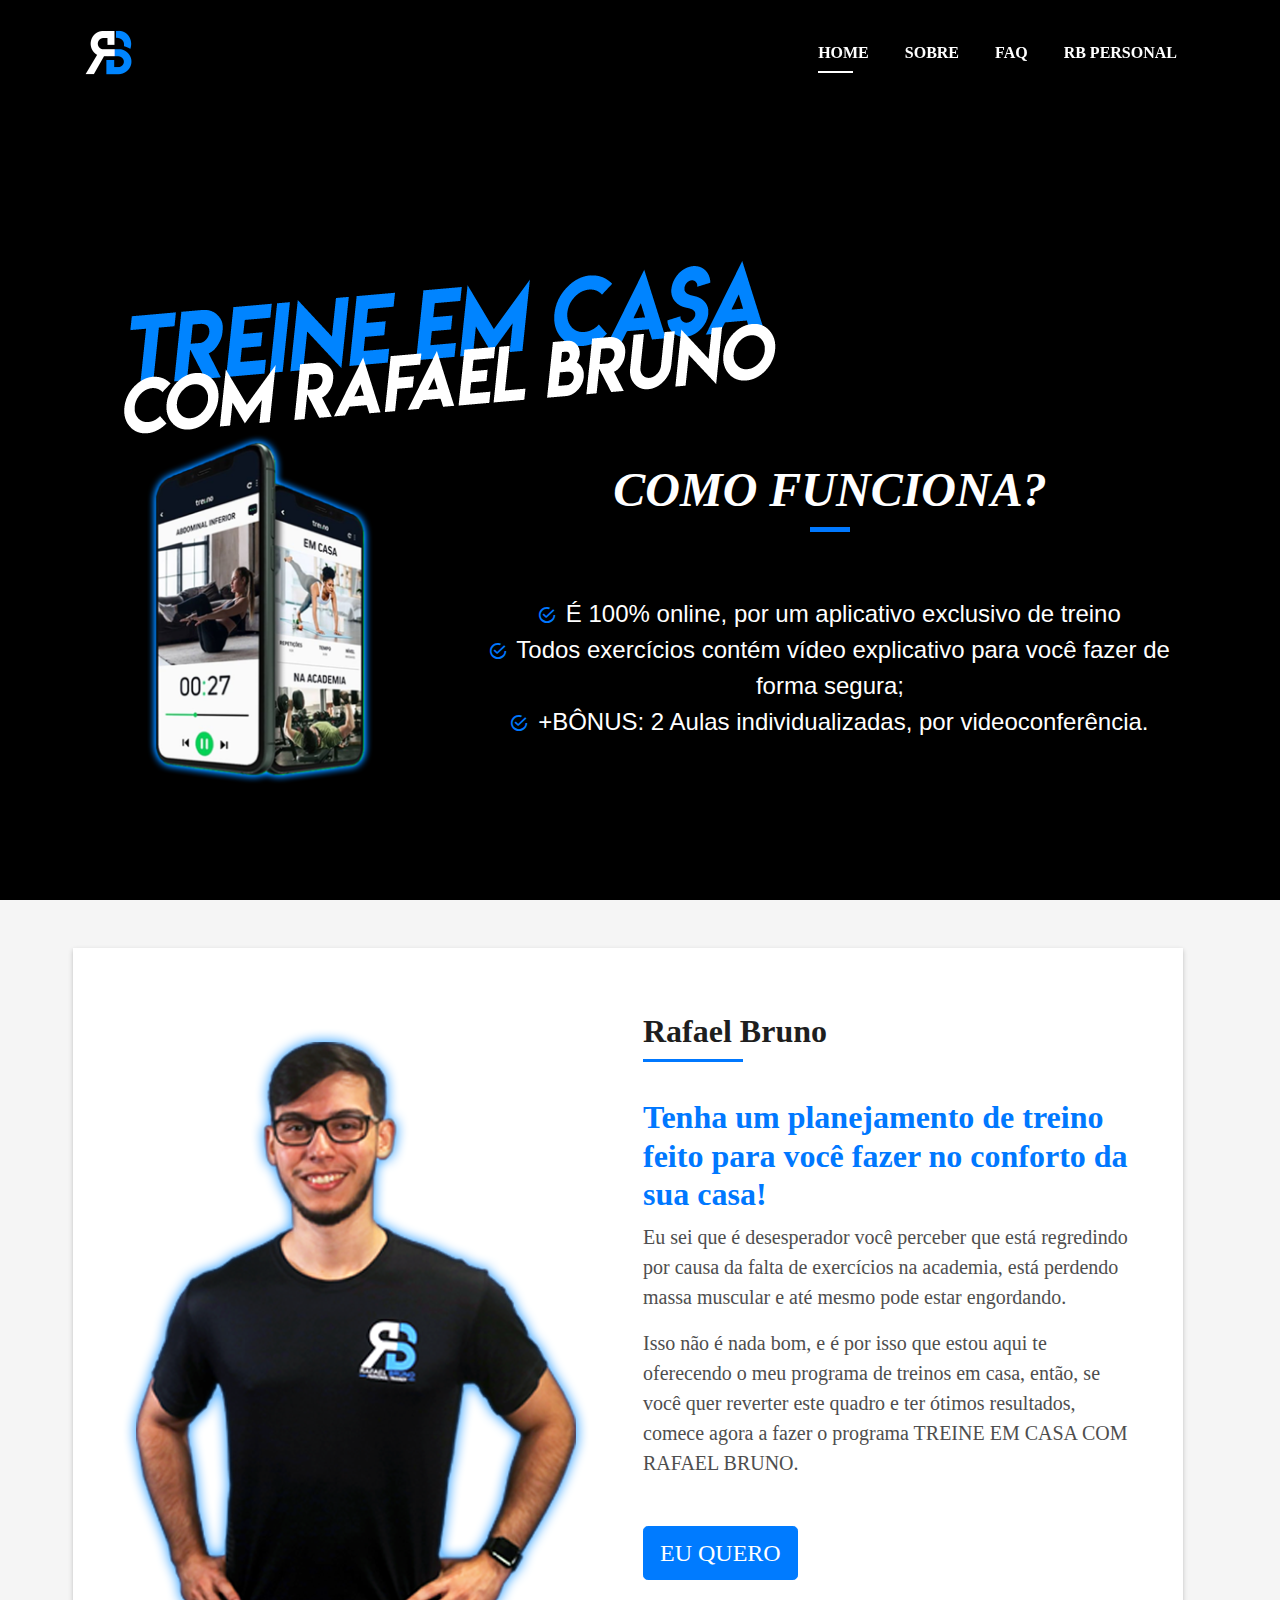
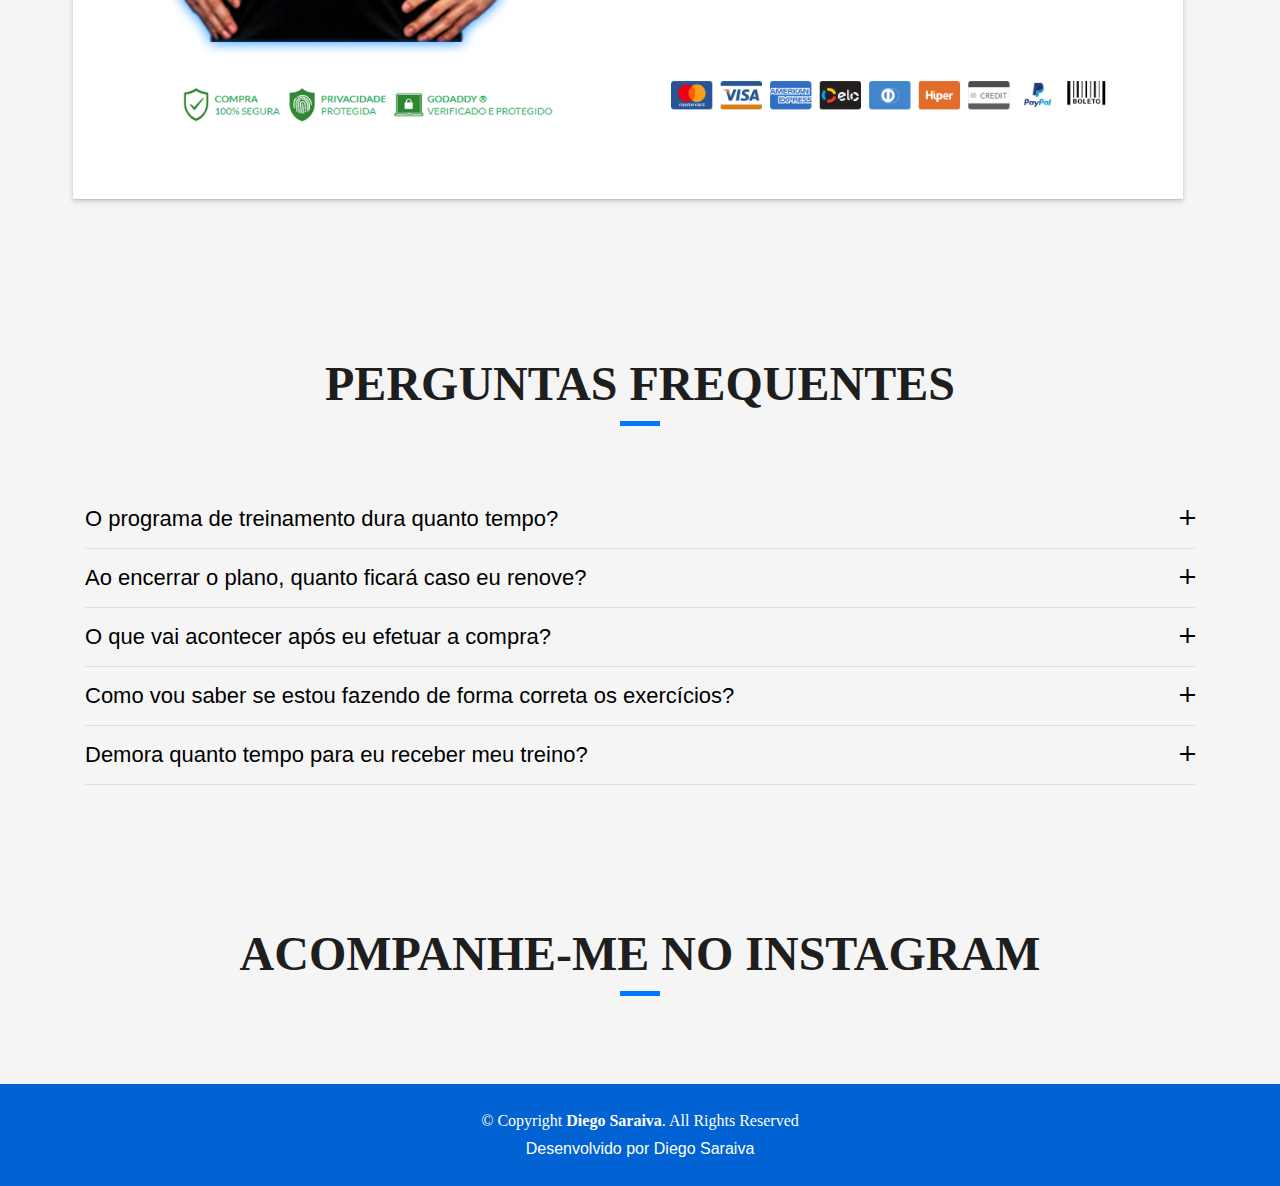
<file: treine_em_casa.html>
<!DOCTYPE html>
<html lang="en">

<head>
    <meta charset="utf-8">
    <meta content="width=device-width, initial-scale=1.0" name="viewport">

    <title>RBTrainer</title>
    <meta content="" name="descriptison">
    <meta content="" name="keywords">

    <!-- Favicons -->
    <link href="assets/img/favicon.png" rel="icon">
    <link href="assets/img/apple-touch-icon.png" rel="apple-touch-icon">

    <!-- Vendor CSS Files -->
    <link href="assets/vendor/bootstrap/css/bootstrap.min.css" rel="stylesheet">
    <link href="assets/vendor/font-awesome/css/all.css" rel="stylesheet">
    <link href="assets/vendor/ionicons/css/ionicons.min.css" rel="stylesheet">
    <link href="assets/vendor/owl.carousel/assets/owl.carousel.min.css" rel="stylesheet">
    <link href="assets/vendor/animate.css/animate.min.css" rel="stylesheet">
    <link href="assets/vendor/venobox/venobox.css" rel="stylesheet">
    <link href="assets/vendor/aos/aos.css" rel="stylesheet">

    <!-- Template Main CSS File -->
    <link href="assets/css/style.css" rel="stylesheet">

</head>

<body id="page-top">
    <nav class="navbar navbar-b navbar-trans navbar-expand-md fixed-top" id="mainNav">
        <div class="container">
            <a class="navbar-brand js-scroll" href="#page-top">
                <img src="assets/img/logo1.png">
            </a>
            <button class="navbar-toggler collapsed" type="button" data-toggle="collapse" data-target="#navbarDefault"
                aria-controls="navbarDefault" aria-expanded="false" aria-label="Toggle navigation">
                <span></span>
                <span></span>
                <span></span>
            </button>
            <div class="navbar-collapse collapse justify-content-end" id="navbarDefault">
                <ul class="navbar-nav">
                    <li class="nav-item">
                        <a class="nav-link js-scroll active" href="#page-top">Home</a>
                    </li>
                    <li class="nav-item">
                        <a class="nav-link js-scroll" href="#about">Sobre</a>
                    </li>
                    <li class="nav-item">
                        <a class="nav-link js-scroll" href="#faq">FAQ</a>
                    </li>
                    <li class="nav-item">
                        <a class="nav-link js-scroll" href="index.html">RB Personal </a>
                    </li>
                </ul>
            </div>
        </div>
    </nav>

    <section id="workout-home" class="intro route bg-image pt-5" style="background-color: black;">
        <div class="overlay-itro"></div>
        <div class="intro-content display-table">
            <div class="table-cell">
                <div class="container">
                    <div class="row">
                        <div class="col-6 col-md-10 col-lg-8 mt-5">
                            <img src="assets/img/treine_em_casa.png" alt="" class="img-fluid">
                        </div>
                    </div>
                    <div class="row align-items-center">
                        <div class="col-12 col-sm-12 col-md-4 col-xs-12 mx-auto content">
                            <picture>
                                <source media="(min-width: 650px)" src="assets/img/celular.png" alt="celuar" style="width:200px;">
                                <source media="(min-width: 465px)" src="assets/img/celular.png" alt="celular" style="height:200px;">
                                <img src="assets/img/celular.png" alt="" class="img-fluid" style="height: 350px;">
                            </picture>
                            
                        </div>
                        <div class="col-12 col-sm-12 col-md-8 col-xs-12 col-12 mx-auto content">
                            <div class="title-box text-center intro-subtitle">
                                <h3 class="title-a text-white">
                                    Como Funciona?
                                </h3>
                                <div class="line-mf"></div>
                            </div>
                            <ul>
                                <li><i class="ion-android-checkmark-circle" style="color:#0078ff;"></i>
                                    É 100% online, por um aplicativo exclusivo de treino
                                </li>
                                <li><i class="ion-android-checkmark-circle"></i>
                                    Todos exercícios contém vídeo explicativo para você fazer de forma segura;
                                </li>
                                <li><i class="ion-android-checkmark-circle"></i>
                                    +BÔNUS: 2 Aulas individualizadas, por videoconferência.
                                </li>
                            </ul>
                        </div>
                    </div>
                </div>
            </div>
        </div>
    </section>
    <!-- Start Main section-->
    <main id="main">
        <section id="about" class="about-mf sect-pt4 route py-5 mr-4">
            <div class="container">
                <div class="row">
                    <div class="col-sm-12">
                        <div class="box-shadow-full">
                            <div class="row">
                                <div class="col-md-6">
                                    <div class="row">
                                        <picture>
                                            <source media="(min-width: 650px)" src="assets/img/treine_em_casa_intro.png" alt="Flowers" style="width:50%;">
                                            <source media="(min-width: 465px)" src="assets/img/treine_em_casa_intro.png" alt="Flowers" style="width:20%;">
                                            <img src="assets/img/treine_em_casa_intro.png" class="img-fluid b-shadow-a p-3" alt="about me">
                                        </picture>
                                        
                                    </div>
                                </div>
                                <div class="col-md-6">
                                    <div class="about-me pt-4 pt-md-0">
                                        <div class="title-box-2">
                                            <h2 class="title-left">
                                                Rafael Bruno
                                            </h2>
                                        </div>
                                        <h2 style="color: #0078ff; font-weight:bold;">
                                            Tenha um planejamento de treino feito para você fazer no conforto da sua
                                            casa!
                                        </h2>
                                        <p class="lead">
                                            Eu sei que é desesperador você perceber que está regredindo por causa da
                                            falta de exercícios na academia,
                                            está perdendo massa muscular e até mesmo pode estar engordando.
                                        </p>
                                        <p class="lead">
                                            Isso não é nada bom, e é por isso que estou aqui te oferecendo o meu
                                            programa de treinos em casa, então,
                                            se você quer reverter este quadro e ter ótimos resultados, comece agora a
                                            fazer o programa TREINE EM CASA COM RAFAEL BRUNO.
                                        </p>
                                        <p class="pt-6 my-5">
                                            <a class="btn btn-lg btn-primary js-scroll px-6 mx-auto" 
                                                href="https://sun.eduzz.com/341525" role="button">
                                                <span style="font-size:larger;">EU QUERO</span>
                                            </a>
                                        </p>
                                    </div>
                                </div>
                            </div>
                            <div class="row">
                                <div class="col-md-6 col-12">
                                    <img src="assets/img/payment/compra segura.png"
                                        class="img-fluid" alt="about me">                                            
                                </div>
                                <div class="col-md-6 col-12">
                                    <img src="assets/img/payment/formas de pagamento.png"
                                        class="img-fluid" alt="about me">
                                </div>
                            </div>
                        </div>
                    </div>
                </div>
            </div>
        </section>
        <section id="faq" class="faq sect-pt4 route" style="visibility: visible; animation-name: fadeInUp;">
            <div class="container">
                <div class="row">
                    <div class="col-sm-12">
                        <div class="title-box text-center">
                            <h3 class="title-a">
                                Perguntas Frequentes
                            </h3>
                            <!-- <p class="subtitle-a">Lorem ipsum, dolor sit amet consectetur adipisicing elit.</p> -->
                            <div class="line-mf"></div>
                        </div>
                    </div>
                </div>
                <div class="row">
                    <div class="col">
                        <ul id="faq-list" class="wow fadeInUp" style="visibility: visible; animation-name: fadeInUp;">
                            <li>
                                <a data-toggle="collapse" class="collapsed" href="#faq1">
                                    O programa de treinamento dura quanto tempo? <i class="ion-android-remove"></i>
                                </a>
                                <div id="faq1" class="collapse" data-parent="#faq-list">
                                    <p>
                                        O plano tem a duração de 1 mês.
                                    </p>
                                </div>
                            </li>
                            <li>
                                <a data-toggle="collapse" href="#faq2" class="collapsed">
                                    Ao encerrar o plano, quanto ficará caso eu renove?<i class="ion-android-remove"></i>
                                </a>
                                <div id="faq2" class="collapse" data-parent="#faq-list">
                                    <p>O mesmo preço, apenas R$ 17,00.</p>
                                </div>
                            </li>
    
                            <li>
                                <a data-toggle="collapse" href="#faq3" class="collapsed">
                                    O que vai acontecer após eu efetuar a compra?<i class="ion-android-remove"></i>
                                </a>
                                <div id="faq3" class="collapse" data-parent="#faq-list">
                                    <p>
                                        Após a confirmação de pagamento, você vai receber um link com um breve questionário 
                                        (anamnese) para ser preenchido, informando suas limitações físicas, disponibilidade 
                                        de tempo, objetivos, e entre outras perguntas. Então, após o envio do questionário, 
                                        o Rafael vai enviar seu treino dentro de 5 dias.
    
                                    </p>
                                </div>
                            </li>
    
                            <li>
                                <a data-toggle="collapse" href="#faq4" class="collapsed">
                                    Como vou saber se estou fazendo de forma correta os exercícios?<i class="ion-android-remove"></i></a>
                                <div id="faq4" class="collapse" data-parent="#faq-list">
                                    <p>
                                        Cada exercício tem um vídeo explicativo, sendo assim, basta você replicar o movimento.
    
                                    </p>
                                </div>
                            </li>
    
                            <li>
                                <a data-toggle="collapse" href="#faq5" class="collapsed">
                                    Demora quanto tempo para eu receber meu treino?<i class="ion-android-remove"></i></a>
                                <div id="faq5" class="collapse" data-parent="#faq-list">
                                    <p>
                                        É preciso de tempo para que o Rafael possa montar seu planejamento de treino, 
                                        então o prazo máximo é de até 5 dias.
                                    </p>
                                </div>
                            </li>
                        </ul>
                    </div>
                </div>
            </div>
        </section>
        <section id="instafeed" class="instagram portfolio-mf sect-pt4 mb-4">
            <div class="container">
              <div class="row">
                <div class="col-sm-12">
                  <div class="title-box text-center">
                    <h3 class="title-a">
                      Acompanhe-me no Instagram
                    </h3>
                    <!-- <p class="subtitle-a">
                      Lorem ipsum, dolor sit amet consectetur adipisicing elit.
                    </p> -->
                    <div class="line-mf"></div>
                  </div>
                </div>
              </div>
              <div class="row d-flex justify-content-center">
                <!-- <div class="col-lg-9 text-center text-lg-left">
                  <h3 class="cta-title">Material explicativo</h3>
                  <p class="cta-text">
                    Duis aute irure dolor in reprehenderit in voluptate velit esse cillum dolore eu fugiat
                    nulla pariatur. Excepteur sint occaecat cupidatat non proident, sunt in culpa qui officia deserunt mollit
                    anim
                    id est laborum.
                  </p>
                </div>
                <div class="col-lg-3 cta-btn-container text-center">
                  <a class="cta-btn align-middle" href="#">Call To Action</a>
                </div> -->
                <div class="col-sm-6 col-md-6 col-xs-12 justify-content-center">
                    <div id="instagram-feed-demo" class="instagram_feed"></div>
                </div>
              </div>
      
            </div>
          </section>
    </main>
    <!-- End Main section -->

    <!-- ======= Footer ======= -->
    <footer>
        <div class="container">
            <div class="row">
                <div class="col-sm-12">
                    <div class="copyright-box">
                        <p class="copyright">&copy; Copyright <strong>Diego Saraiva</strong>. All Rights Reserved</p>
                        <div class="credits">
                            Desenvolvido por Diego Saraiva
                        </div>
                    </div>
                </div>
            </div>
        </div>
    </footer>

    <a href="#" class="back-to-top"><i class="fa fa-chevron-up"></i></a>
    <div id="preloader"></div>
    <!-- Vendor JS Files -->
    <script src="assets/vendor/jquery/jquery.min.js"></script>
    <script src="assets/vendor/bootstrap/js/bootstrap.bundle.min.js"></script>
    <script src="assets/vendor/jquery.easing/jquery.easing.min.js"></script>
    <script src="assets/vendor/waypoints/jquery.waypoints.min.js"></script>
    <script src="assets/vendor/counterup/jquery.counterup.min.js"></script>
    <script src="assets/vendor/owl.carousel/owl.carousel.min.js"></script>
    <script src="assets/vendor/typed.js/typed.min.js"></script>
    <script src="assets/vendor/venobox/venobox.min.js"></script>
    <script src="assets/vendor/aos/aos.js"></script>
    <!-- Template Main JS File -->
    <script src="assets/js/main.js"></script>
    <script src="assets/vendor/instafeed/jquery.instagramFeed.js"></script>
  <script>
    $(window).on('load', function(){
      $.instagramFeed({
        'username': 'rafaelbrunoef',
        'container': "#instagram-feed-demo",
        'display_profile': false,
		    'display_biography': false,
		    'display_gallery': true,
		    'get_raw_json': false,
		    'callback': null,
		    'styling': true,
		    'items': 6,
		    'items_per_row': 3,
		    'margin': 0.5
      });

    });
  </script>
  <!-- Template Main JS File -->
  <script src="assets/js/main.js"></script>
  <script>
    (function(m,a,i,l,e,r){ m['MailerLiteObject']=e;function f(){
    var c={ a:arguments,q:[]};var r=this.push(c);return "number"!=typeof r?r:f.bind(c.q);}
    f.q=f.q||[];m[e]=m[e]||f.bind(f.q);m[e].q=m[e].q||f.q;r=a.createElement(i);
    var _=a.getElementsByTagName(i)[0];r.async=1;r.src=l+'?v'+(~~(new Date().getTime()/1000000));
    _.parentNode.insertBefore(r,_);})(window, document, 'script', 'https://static.mailerlite.com/js/universal.js', 'ml');
    
    var ml_account = ml('accounts', '1807280', 'z6f7z0y7k8', 'load');
  </script>
</body>

</html>
</file>
<file: assets/vendor/venobox/venobox.css>
/* ------ venobox.css --------*/
.vbox-overlay *, .vbox-overlay *:before, .vbox-overlay *:after{
    -webkit-backface-visibility: hidden;
    -webkit-box-sizing:border-box;
    -moz-box-sizing:border-box;
    box-sizing:border-box;
}
.vbox-overlay * { 
    -webkit-backface-visibility: visible;
    backface-visibility: visible;
}
.vbox-overlay{
    display: -webkit-flex;
    display: flex;
    -webkit-flex-direction: column;
    flex-direction: column;
    -webkit-justify-content: center;
    justify-content: center;
    -webkit-align-items: center;
    align-items: center;
    position: fixed;
    left: 0;
    top: 0;
    bottom: 0;
    right: 0;
    z-index: 1040;
    -webkit-transform:translateZ(1000px);
    transform: translateZ(1000px);
    transform-style: preserve-3d;
}

/* ----- navigation ----- */
.vbox-title{
    width: 100%;
    height: 40px;
    float: left;
    text-align: center;
    line-height: 28px;
    font-size: 12px;
    padding: 6px 40px;
    overflow: hidden;
    position: fixed;
    display: none;
    left: 0;
    z-index: 1050;
}
.vbox-close{
    cursor: pointer;
    position: fixed;
    top: -1px;
    right: 0;
    width: 50px;
    height: 40px;
    padding: 6px;
    display: block;
    background-position:10px center;
    overflow: hidden;
    font-size: 24px;
    line-height: 1;
    text-align: center;
    z-index: 1050;
}
.vbox-num{
    cursor: pointer;
    position: fixed;
    left: 0;
    height: 40px;
    display: block;
    overflow: hidden;
    line-height: 28px;
    font-size: 12px;
    padding: 6px 10px;
    display: none;
    z-index: 1050;
}
/* ----- navigation ARROWS ----- */
.vbox-next, .vbox-prev{
    position: fixed;
    top: 50%;
    margin-top: -15px;
    overflow: hidden;
    cursor: pointer;
    display: block;
    width: 45px;
    height: 45px;
    z-index: 1050;
}
.vbox-next span, .vbox-prev span{
    position: relative;
    width: 20px;
    height: 20px;
    border: 2px solid transparent;
    border-top-color: #B6B6B6;
    border-right-color: #B6B6B6;
    text-indent: -100px;
    position: absolute;
    top: 8px;
    display: block;
}
.vbox-prev{
    left: 15px;
}
.vbox-next{
    right: 15px;
}
.vbox-prev span{
    left: 10px;
    -ms-transform: rotate(-135deg);
    -webkit-transform: rotate(-135deg);
    transform: rotate(-135deg);
}
.vbox-next span{
    -ms-transform: rotate(45deg);
    -webkit-transform: rotate(45deg);
    transform: rotate(45deg);
    right: 10px;
}
/* ------- inline window ------ */
.vbox-inline{
    width: 420px;
    height: 315px;
    height: 70vh;
    padding: 10px;
    background: #fff;
    margin: 0 auto;
    overflow: auto;
    text-align: left;
}
/* ------- Video & iFrames window ------ */
.venoframe{
    max-width: 100%;
    width: 100%;
    border: none;
    width: 100%;
    height: 260px;
    height: 70vh;
}
.venoframe.vbvid{
    height: 260px;
}
@media (min-width: 768px) {
    .venoframe, .vbox-inline{
        width: 90%;
        height: 360px;
        height: 70vh;
    }
    .venoframe.vbvid{
        width: 640px;
        height: 360px;
    }
}
@media (min-width: 992px) {
    .venoframe, .vbox-inline{
        max-width: 1200px;
        width: 80%;
        height: 540px;
        height: 70vh;
    }
    .venoframe.vbvid{
        width: 960px;
        height: 540px;
    }
}
/* 
Please do NOT edit this part! 
or at least read this note: http://i.imgur.com/7C0ws9e.gif
*/
.vbox-open{
    overflow: hidden;
}
.vbox-container{
    position: absolute;
    left: 0;
    right: 0;
    top: 0;
    bottom: 0;
    overflow-x: hidden;
    overflow-y: scroll;
    overflow-scrolling: touch;
    -webkit-overflow-scrolling: touch;
    z-index: 20;
    max-height: 100%;

}

.vbox-content{
    text-align: center;
    float: left;
    width: 100%;
    position: relative;
    overflow: hidden;
    padding: 20px 10px;
}
.vbox-container img{
    max-width: 100%;
    height: auto;
}
.vbox-figlio{
    box-shadow: 0 0 12px rgba(0,0,0,0.19), 0 6px 6px rgba(0,0,0,0.23);
    max-width: 100%;
    text-align: initial;
}
img.vbox-figlio{
    -webkit-user-select: none;
-khtml-user-select: none;
-moz-user-select: none;
-o-user-select: none;
user-select: none;
}
.vbox-content.swipe-left{
    margin-left: -200px !important;
}
.vbox-content.swipe-right{
    margin-left: 200px !important;
}
.vbox-animated{
    webkit-transition: margin 300ms ease-out;
    transition: margin 300ms ease-out;
}

/* ---------- preloader ----------
 * SPINKIT 
 * http://tobiasahlin.com/spinkit/
-------------------------------- */
.sk-double-bounce,.sk-rotating-plane{width:40px;height:40px;margin:40px auto}.sk-rotating-plane{background-color:#333;-webkit-animation:sk-rotatePlane 1.2s infinite ease-in-out;animation:sk-rotatePlane 1.2s infinite ease-in-out}@-webkit-keyframes sk-rotatePlane{0%{-webkit-transform:perspective(120px) rotateX(0) rotateY(0);transform:perspective(120px) rotateX(0) rotateY(0)}50%{-webkit-transform:perspective(120px) rotateX(-180.1deg) rotateY(0);transform:perspective(120px) rotateX(-180.1deg) rotateY(0)}100%{-webkit-transform:perspective(120px) rotateX(-180deg) rotateY(-179.9deg);transform:perspective(120px) rotateX(-180deg) rotateY(-179.9deg)}}@keyframes sk-rotatePlane{0%{-webkit-transform:perspective(120px) rotateX(0) rotateY(0);transform:perspective(120px) rotateX(0) rotateY(0)}50%{-webkit-transform:perspective(120px) rotateX(-180.1deg) rotateY(0);transform:perspective(120px) rotateX(-180.1deg) rotateY(0)}100%{-webkit-transform:perspective(120px) rotateX(-180deg) rotateY(-179.9deg);transform:perspective(120px) rotateX(-180deg) rotateY(-179.9deg)}}.sk-double-bounce{position:relative}.sk-double-bounce .sk-child{width:100%;height:100%;border-radius:50%;background-color:#333;opacity:.6;position:absolute;top:0;left:0;-webkit-animation:sk-doubleBounce 2s infinite ease-in-out;animation:sk-doubleBounce 2s infinite ease-in-out}.sk-chasing-dots .sk-child,.sk-spinner-pulse,.sk-three-bounce .sk-child{background-color:#333;border-radius:100%}.sk-double-bounce .sk-double-bounce2{-webkit-animation-delay:-1s;animation-delay:-1s}@-webkit-keyframes sk-doubleBounce{0%,100%{-webkit-transform:scale(0);transform:scale(0)}50%{-webkit-transform:scale(1);transform:scale(1)}}@keyframes sk-doubleBounce{0%,100%{-webkit-transform:scale(0);transform:scale(0)}50%{-webkit-transform:scale(1);transform:scale(1)}}.sk-wave{margin:40px auto;width:50px;height:40px;text-align:center;font-size:10px}.sk-wave .sk-rect{background-color:#333;height:100%;width:6px;display:inline-block;-webkit-animation:sk-waveStretchDelay 1.2s infinite ease-in-out;animation:sk-waveStretchDelay 1.2s infinite ease-in-out}.sk-wave .sk-rect1{-webkit-animation-delay:-1.2s;animation-delay:-1.2s}.sk-wave .sk-rect2{-webkit-animation-delay:-1.1s;animation-delay:-1.1s}.sk-wave .sk-rect3{-webkit-animation-delay:-1s;animation-delay:-1s}.sk-wave .sk-rect4{-webkit-animation-delay:-.9s;animation-delay:-.9s}.sk-wave .sk-rect5{-webkit-animation-delay:-.8s;animation-delay:-.8s}@-webkit-keyframes sk-waveStretchDelay{0%,100%,40%{-webkit-transform:scaleY(.4);transform:scaleY(.4)}20%{-webkit-transform:scaleY(1);transform:scaleY(1)}}@keyframes sk-waveStretchDelay{0%,100%,40%{-webkit-transform:scaleY(.4);transform:scaleY(.4)}20%{-webkit-transform:scaleY(1);transform:scaleY(1)}}.sk-wandering-cubes{margin:40px auto;width:40px;height:40px;position:relative}.sk-wandering-cubes .sk-cube{background-color:#333;width:10px;height:10px;position:absolute;top:0;left:0;-webkit-animation:sk-wanderingCube 1.8s ease-in-out -1.8s infinite both;animation:sk-wanderingCube 1.8s ease-in-out -1.8s infinite both}.sk-chasing-dots,.sk-spinner-pulse{width:40px;height:40px;margin:40px auto}.sk-wandering-cubes .sk-cube2{-webkit-animation-delay:-.9s;animation-delay:-.9s}@-webkit-keyframes sk-wanderingCube{0%{-webkit-transform:rotate(0);transform:rotate(0)}25%{-webkit-transform:translateX(30px) rotate(-90deg) scale(.5);transform:translateX(30px) rotate(-90deg) scale(.5)}50%{-webkit-transform:translateX(30px) translateY(30px) rotate(-179deg);transform:translateX(30px) translateY(30px) rotate(-179deg)}50.1%{-webkit-transform:translateX(30px) translateY(30px) rotate(-180deg);transform:translateX(30px) translateY(30px) rotate(-180deg)}75%{-webkit-transform:translateX(0) translateY(30px) rotate(-270deg) scale(.5);transform:translateX(0) translateY(30px) rotate(-270deg) scale(.5)}100%{-webkit-transform:rotate(-360deg);transform:rotate(-360deg)}}@keyframes sk-wanderingCube{0%{-webkit-transform:rotate(0);transform:rotate(0)}25%{-webkit-transform:translateX(30px) rotate(-90deg) scale(.5);transform:translateX(30px) rotate(-90deg) scale(.5)}50%{-webkit-transform:translateX(30px) translateY(30px) rotate(-179deg);transform:translateX(30px) translateY(30px) rotate(-179deg)}50.1%{-webkit-transform:translateX(30px) translateY(30px) rotate(-180deg);transform:translateX(30px) translateY(30px) rotate(-180deg)}75%{-webkit-transform:translateX(0) translateY(30px) rotate(-270deg) scale(.5);transform:translateX(0) translateY(30px) rotate(-270deg) scale(.5)}100%{-webkit-transform:rotate(-360deg);transform:rotate(-360deg)}}.sk-spinner-pulse{-webkit-animation:sk-pulseScaleOut 1s infinite ease-in-out;animation:sk-pulseScaleOut 1s infinite ease-in-out}@-webkit-keyframes sk-pulseScaleOut{0%{-webkit-transform:scale(0);transform:scale(0)}100%{-webkit-transform:scale(1);transform:scale(1);opacity:0}}@keyframes sk-pulseScaleOut{0%{-webkit-transform:scale(0);transform:scale(0)}100%{-webkit-transform:scale(1);transform:scale(1);opacity:0}}.sk-chasing-dots{position:relative;text-align:center;-webkit-animation:sk-chasingDotsRotate 2s infinite linear;animation:sk-chasingDotsRotate 2s infinite linear}.sk-chasing-dots .sk-child{width:60%;height:60%;display:inline-block;position:absolute;top:0;-webkit-animation:sk-chasingDotsBounce 2s infinite ease-in-out;animation:sk-chasingDotsBounce 2s infinite ease-in-out}.sk-chasing-dots .sk-dot2{top:auto;bottom:0;-webkit-animation-delay:-1s;animation-delay:-1s}@-webkit-keyframes sk-chasingDotsRotate{100%{-webkit-transform:rotate(360deg);transform:rotate(360deg)}}@keyframes sk-chasingDotsRotate{100%{-webkit-transform:rotate(360deg);transform:rotate(360deg)}}@-webkit-keyframes sk-chasingDotsBounce{0%,100%{-webkit-transform:scale(0);transform:scale(0)}50%{-webkit-transform:scale(1);transform:scale(1)}}@keyframes sk-chasingDotsBounce{0%,100%{-webkit-transform:scale(0);transform:scale(0)}50%{-webkit-transform:scale(1);transform:scale(1)}}.sk-three-bounce{margin:40px auto;width:80px;text-align:center}.sk-three-bounce .sk-child{width:20px;height:20px;display:inline-block;-webkit-animation:sk-three-bounce 1.4s ease-in-out 0s infinite both;animation:sk-three-bounce 1.4s ease-in-out 0s infinite both}.sk-circle .sk-child:before,.sk-fading-circle .sk-circle:before{display:block;border-radius:100%;content:'';background-color:#333}.sk-three-bounce .sk-bounce1{-webkit-animation-delay:-.32s;animation-delay:-.32s}.sk-three-bounce .sk-bounce2{-webkit-animation-delay:-.16s;animation-delay:-.16s}@-webkit-keyframes sk-three-bounce{0%,100%,80%{-webkit-transform:scale(0);transform:scale(0)}40%{-webkit-transform:scale(1);transform:scale(1)}}@keyframes sk-three-bounce{0%,100%,80%{-webkit-transform:scale(0);transform:scale(0)}40%{-webkit-transform:scale(1);transform:scale(1)}}.sk-circle{margin:40px auto;width:40px;height:40px;position:relative}.sk-circle .sk-child{width:100%;height:100%;position:absolute;left:0;top:0}.sk-circle .sk-child:before{margin:0 auto;width:15%;height:15%;-webkit-animation:sk-circleBounceDelay 1.2s infinite ease-in-out both;animation:sk-circleBounceDelay 1.2s infinite ease-in-out both}.sk-circle .sk-circle2{-webkit-transform:rotate(30deg);-ms-transform:rotate(30deg);transform:rotate(30deg)}.sk-circle .sk-circle3{-webkit-transform:rotate(60deg);-ms-transform:rotate(60deg);transform:rotate(60deg)}.sk-circle .sk-circle4{-webkit-transform:rotate(90deg);-ms-transform:rotate(90deg);transform:rotate(90deg)}.sk-circle .sk-circle5{-webkit-transform:rotate(120deg);-ms-transform:rotate(120deg);transform:rotate(120deg)}.sk-circle .sk-circle6{-webkit-transform:rotate(150deg);-ms-transform:rotate(150deg);transform:rotate(150deg)}.sk-circle .sk-circle7{-webkit-transform:rotate(180deg);-ms-transform:rotate(180deg);transform:rotate(180deg)}.sk-circle .sk-circle8{-webkit-transform:rotate(210deg);-ms-transform:rotate(210deg);transform:rotate(210deg)}.sk-circle .sk-circle9{-webkit-transform:rotate(240deg);-ms-transform:rotate(240deg);transform:rotate(240deg)}.sk-circle .sk-circle10{-webkit-transform:rotate(270deg);-ms-transform:rotate(270deg);transform:rotate(270deg)}.sk-circle .sk-circle11{-webkit-transform:rotate(300deg);-ms-transform:rotate(300deg);transform:rotate(300deg)}.sk-circle .sk-circle12{-webkit-transform:rotate(330deg);-ms-transform:rotate(330deg);transform:rotate(330deg)}.sk-circle .sk-circle2:before{-webkit-animation-delay:-1.1s;animation-delay:-1.1s}.sk-circle .sk-circle3:before{-webkit-animation-delay:-1s;animation-delay:-1s}.sk-circle .sk-circle4:before{-webkit-animation-delay:-.9s;animation-delay:-.9s}.sk-circle .sk-circle5:before{-webkit-animation-delay:-.8s;animation-delay:-.8s}.sk-circle .sk-circle6:before{-webkit-animation-delay:-.7s;animation-delay:-.7s}.sk-circle .sk-circle7:before{-webkit-animation-delay:-.6s;animation-delay:-.6s}.sk-circle .sk-circle8:before{-webkit-animation-delay:-.5s;animation-delay:-.5s}.sk-circle .sk-circle9:before{-webkit-animation-delay:-.4s;animation-delay:-.4s}.sk-circle .sk-circle10:before{-webkit-animation-delay:-.3s;animation-delay:-.3s}.sk-circle .sk-circle11:before{-webkit-animation-delay:-.2s;animation-delay:-.2s}.sk-circle .sk-circle12:before{-webkit-animation-delay:-.1s;animation-delay:-.1s}@-webkit-keyframes sk-circleBounceDelay{0%,100%,80%{-webkit-transform:scale(0);transform:scale(0)}40%{-webkit-transform:scale(1);transform:scale(1)}}@keyframes sk-circleBounceDelay{0%,100%,80%{-webkit-transform:scale(0);transform:scale(0)}40%{-webkit-transform:scale(1);transform:scale(1)}}.sk-cube-grid{width:40px;height:40px;margin:40px auto}.sk-cube-grid .sk-cube{width:33.33%;height:33.33%;background-color:#333;float:left;-webkit-animation:sk-cubeGridScaleDelay 1.3s infinite ease-in-out;animation:sk-cubeGridScaleDelay 1.3s infinite ease-in-out}.sk-cube-grid .sk-cube1{-webkit-animation-delay:.2s;animation-delay:.2s}.sk-cube-grid .sk-cube2{-webkit-animation-delay:.3s;animation-delay:.3s}.sk-cube-grid .sk-cube3{-webkit-animation-delay:.4s;animation-delay:.4s}.sk-cube-grid .sk-cube4{-webkit-animation-delay:.1s;animation-delay:.1s}.sk-cube-grid .sk-cube5{-webkit-animation-delay:.2s;animation-delay:.2s}.sk-cube-grid .sk-cube6{-webkit-animation-delay:.3s;animation-delay:.3s}.sk-cube-grid .sk-cube7{-webkit-animation-delay:0ms;animation-delay:0ms}.sk-cube-grid .sk-cube8{-webkit-animation-delay:.1s;animation-delay:.1s}.sk-cube-grid .sk-cube9{-webkit-animation-delay:.2s;animation-delay:.2s}@-webkit-keyframes sk-cubeGridScaleDelay{0%,100%,70%{-webkit-transform:scale3D(1,1,1);transform:scale3D(1,1,1)}35%{-webkit-transform:scale3D(0,0,1);transform:scale3D(0,0,1)}}@keyframes sk-cubeGridScaleDelay{0%,100%,70%{-webkit-transform:scale3D(1,1,1);transform:scale3D(1,1,1)}35%{-webkit-transform:scale3D(0,0,1);transform:scale3D(0,0,1)}}.sk-fading-circle{margin:40px auto;width:40px;height:40px;position:relative}.sk-fading-circle .sk-circle{width:100%;height:100%;position:absolute;left:0;top:0}.sk-fading-circle .sk-circle:before{margin:0 auto;width:15%;height:15%;-webkit-animation:sk-circleFadeDelay 1.2s infinite ease-in-out both;animation:sk-circleFadeDelay 1.2s infinite ease-in-out both}.sk-fading-circle .sk-circle2{-webkit-transform:rotate(30deg);-ms-transform:rotate(30deg);transform:rotate(30deg)}.sk-fading-circle .sk-circle3{-webkit-transform:rotate(60deg);-ms-transform:rotate(60deg);transform:rotate(60deg)}.sk-fading-circle .sk-circle4{-webkit-transform:rotate(90deg);-ms-transform:rotate(90deg);transform:rotate(90deg)}.sk-fading-circle .sk-circle5{-webkit-transform:rotate(120deg);-ms-transform:rotate(120deg);transform:rotate(120deg)}.sk-fading-circle .sk-circle6{-webkit-transform:rotate(150deg);-ms-transform:rotate(150deg);transform:rotate(150deg)}.sk-fading-circle .sk-circle7{-webkit-transform:rotate(180deg);-ms-transform:rotate(180deg);transform:rotate(180deg)}.sk-fading-circle .sk-circle8{-webkit-transform:rotate(210deg);-ms-transform:rotate(210deg);transform:rotate(210deg)}.sk-fading-circle .sk-circle9{-webkit-transform:rotate(240deg);-ms-transform:rotate(240deg);transform:rotate(240deg)}.sk-fading-circle .sk-circle10{-webkit-transform:rotate(270deg);-ms-transform:rotate(270deg);transform:rotate(270deg)}.sk-fading-circle .sk-circle11{-webkit-transform:rotate(300deg);-ms-transform:rotate(300deg);transform:rotate(300deg)}.sk-fading-circle .sk-circle12{-webkit-transform:rotate(330deg);-ms-transform:rotate(330deg);transform:rotate(330deg)}.sk-fading-circle .sk-circle2:before{-webkit-animation-delay:-1.1s;animation-delay:-1.1s}.sk-fading-circle .sk-circle3:before{-webkit-animation-delay:-1s;animation-delay:-1s}.sk-fading-circle .sk-circle4:before{-webkit-animation-delay:-.9s;animation-delay:-.9s}.sk-fading-circle .sk-circle5:before{-webkit-animation-delay:-.8s;animation-delay:-.8s}.sk-fading-circle .sk-circle6:before{-webkit-animation-delay:-.7s;animation-delay:-.7s}.sk-fading-circle .sk-circle7:before{-webkit-animation-delay:-.6s;animation-delay:-.6s}.sk-fading-circle .sk-circle8:before{-webkit-animation-delay:-.5s;animation-delay:-.5s}.sk-fading-circle .sk-circle9:before{-webkit-animation-delay:-.4s;animation-delay:-.4s}.sk-fading-circle .sk-circle10:before{-webkit-animation-delay:-.3s;animation-delay:-.3s}.sk-fading-circle .sk-circle11:before{-webkit-animation-delay:-.2s;animation-delay:-.2s}.sk-fading-circle .sk-circle12:before{-webkit-animation-delay:-.1s;animation-delay:-.1s}@-webkit-keyframes sk-circleFadeDelay{0%,100%,39%{opacity:0}40%{opacity:1}}@keyframes sk-circleFadeDelay{0%,100%,39%{opacity:0}40%{opacity:1}}.sk-folding-cube{margin:40px auto;width:40px;height:40px;position:relative;-webkit-transform:rotateZ(45deg);transform:rotateZ(45deg)}.sk-folding-cube .sk-cube{float:left;width:50%;height:50%;position:relative;-webkit-transform:scale(1.1);-ms-transform:scale(1.1);transform:scale(1.1)}.sk-folding-cube .sk-cube:before{content:'';position:absolute;top:0;left:0;width:100%;height:100%;background-color:#333;-webkit-animation:sk-foldCubeAngle 2.4s infinite linear both;animation:sk-foldCubeAngle 2.4s infinite linear both;-webkit-transform-origin:100% 100%;-ms-transform-origin:100% 100%;transform-origin:100% 100%}.sk-folding-cube .sk-cube2{-webkit-transform:scale(1.1) rotateZ(90deg);transform:scale(1.1) rotateZ(90deg)}.sk-folding-cube .sk-cube3{-webkit-transform:scale(1.1) rotateZ(180deg);transform:scale(1.1) rotateZ(180deg)}.sk-folding-cube .sk-cube4{-webkit-transform:scale(1.1) rotateZ(270deg);transform:scale(1.1) rotateZ(270deg)}.sk-folding-cube .sk-cube2:before{-webkit-animation-delay:.3s;animation-delay:.3s}.sk-folding-cube .sk-cube3:before{-webkit-animation-delay:.6s;animation-delay:.6s}.sk-folding-cube .sk-cube4:before{-webkit-animation-delay:.9s;animation-delay:.9s}@-webkit-keyframes sk-foldCubeAngle{0%,10%{-webkit-transform:perspective(140px) rotateX(-180deg);transform:perspective(140px) rotateX(-180deg);opacity:0}25%,75%{-webkit-transform:perspective(140px) rotateX(0);transform:perspective(140px) rotateX(0);opacity:1}100%,90%{-webkit-transform:perspective(140px) rotateY(180deg);transform:perspective(140px) rotateY(180deg);opacity:0}}@keyframes sk-foldCubeAngle{0%,10%{-webkit-transform:perspective(140px) rotateX(-180deg);transform:perspective(140px) rotateX(-180deg);opacity:0}25%,75%{-webkit-transform:perspective(140px) rotateX(0);transform:perspective(140px) rotateX(0);opacity:1}100%,90%{-webkit-transform:perspective(140px) rotateY(180deg);transform:perspective(140px) rotateY(180deg);opacity:0}}
</file>
<file: assets/css/style.css>
/*--------------------------------------------------------------
# General
--------------------------------------------------------------*/
body {
  background-color: #f5f5f5;
  color: #4e4e4e;
}

h1,
h2,
h3,
h4,
h5,
h6 {
  font-family: 'route159-heavy';
  font-weight: bold;
  font-style: normal; 
  color: #1e1e1e;
}


a, p {
  font-family: 'route159-regular';
  font-weight: normal;
  font-style: normal; 
}

a {
  color: #1e1e1e;
  transition: all 0.5s ease-in-out;
}

a:hover {
  color: #0078ff;
  text-decoration: none;
  transition: all 0.5s ease-in-out;
}

.p-r {
  position: relative;
}

.color-a {
  color: #0078ff;
}

.color-d {
  color: #f5f5f5;
}

.color-text-a {
  color: #4e4e4e;
}

.box-shadow, .paralax-mf, .service-box, .work-box, .card-blog {
  box-shadow: 0 13px 8px -10px rgba(0, 0, 0, 0.1);
}

.box-shadow-a, .button:hover {
  box-shadow: 0 0 0 4px #cde1f8;
}

.display-5 {
  font-size: 2.5rem;
  font-weight: 300;
  line-height: 1.1;
}

.display-6 {
  font-size: 2rem;
  font-weight: 300;
  line-height: 1.1;
}

.avatar {
  width: 32px;
  height: 32px;
  margin-right: 4px;
  overflow: hidden;
}

.bg-image {
  background-repeat: no-repeat;
  background-attachment: fixed;
  background-size: cover;
  background-position: center center;
}

@media (max-width: 1024px) {
  .bg-image {
    background-attachment: scroll;
  }
}

.overlay-mf {
  background-color: #0078ff;
}

.overlay-mf {
  position: absolute;
  top: 0;
  left: 0px;
  padding: 0;
  height: 100%;
  width: 100%;
  opacity: .7;
}

.paralax-mf {
  position: relative;
  padding: 8rem 0;
}

.display-table {
  width: 100%;
  height: 100%;
  display: table;
}

.table-cell {
  display: table-cell;
  vertical-align: middle;
}

/*--/ Sections /--*/
.sect-4 {
  padding: 4rem 0;
}

.sect-pt4 {
  padding-top: 4rem;
}

.sect-mt4 {
  margin-top: 4rem;
}

/*--/ Title s /--*/
.title-s {
  font-weight: 600;
  color: #1e1e1e;
  font-size: 1.1rem;
}

/*--/ Title A /--*/
.title-box {
  margin-bottom: 4rem;
}

.title-a {
  font-size: 3rem;
  font-weight: bold;
  text-transform: uppercase;
}


.subtitle-a {
  color: #4e4e4e;
}

.line-mf {
  width: 40px;
  height: 5px;
  background-color: #0078ff;
  margin: 0 auto;
}

/*--/ Title Left /--*/
.title-box-2 {
  margin-bottom: 3rem;
}

.title-left {
  font-size: 2rem;
  position: relative;
}

.title-left:before {
  content: '';
  position: absolute;
  height: 3px;
  background-color: #0078ff;
  width: 100px;
  bottom: -12px;
}

/*------/ Box /------*/
.box-pl2 {
  padding-left: 2rem;
}

.box-shadow-full {
  padding: 3rem 1.25rem;
  position: relative;
  background-color: #fff;
  margin-bottom: 3rem;
  z-index: 2;
  box-shadow: 0 1px 1px 0 rgba(0, 0, 0, 0.06), 0 2px 5px 0 rgba(0, 0, 0, 0.2);
}

@media (min-width: 768px) {
  .box-shadow-full {
    padding: 3rem;
  }
}

/*------/ Socials /------*/
.socials {
  padding: 1.5rem 0;
}

.socials ul li {
  display: inline-block;
}

.socials .ico-circle {
  height: 40px;
  width: 40px;
  font-size: 1.7rem;
  border-radius: 50%;
  line-height: 1.4;
  margin: 0 15px 0 0;
  box-shadow: 0 0 0 3px #0078ff;
  transition: all 500ms ease;
}

.socials .ico-circle:hover {
  background-color: #0078ff;
  color: #fff;
  box-shadow: 0 0 0 3px #cde1f8;
  transition: all 500ms ease;
}

/*------/ Ul resect /------*/
.ul-resect, .socials ul, .list-ico, .blog-wrapper .post-meta ul, .box-comments .list-comments, .widget-sidebar .list-sidebar, .widget-tags ul {
  list-style: none;
  padding-left: 0;
  margin-bottom: 0;
}

.list-ico {
  line-height: 2;
}

.list-ico span {
  color: #0078ff;
  margin-right: 10px;
}

/*------/ Ico Circle /------*/
.ico-circle {
  height: 100px;
  width: 100px;
  font-size: 2rem;
  border-radius: 50%;
  line-height: 1.55;
  margin: 0 auto;
  text-align: center;
  box-shadow: 0 0 0 10px #0078ff;
  display: block;
}

/*------/ Owl Carousel /------*/
.owl-theme .owl-dots {
  text-align: center;
  margin-top: 18px;
}

.owl-theme .owl-dots .owl-dot {
  display: inline-block;
}

.owl-theme .owl-dots .owl-dot span {
  width: 18px;
  height: 7px;
  margin: 5px 5px;
  background: #cde1f8;
  border: 0px solid #cde1f8;
  display: block;
  transition: all 0.6s ease-in-out;
  cursor: pointer;
}

.owl-theme .owl-dots .owl-dot:hover span {
  background-color: #cde1f8;
}

.owl-theme .owl-dots .owl-dot.active span {
  background-color: #1B1B1B;
  width: 25px;
}

/*--/ Scrolltop s /--*/
.scrolltop-mf {
  position: relative;
  display: none;
}

.scrolltop-mf span {
  z-index: 999;
  position: fixed;
  width: 42px;
  height: 42px;
  background-color: #0078ff;
  opacity: .7;
  font-size: 1.6rem;
  line-height: 1.5;
  text-align: center;
  color: #fff;
  top: auto;
  left: auto;
  right: 30px;
  bottom: 50px;
  cursor: pointer;
  border-radius: 50%;
}

/*------/ Back to top button /------*/
.back-to-top {
  position: fixed;
  display: none;
  background: #0078ff;
  color: #fff;
  width: 44px;
  height: 44px;
  text-align: center;
  line-height: 1;
  font-size: 16px;
  border-radius: 50%;
  right: 15px;
  bottom: 15px;
  transition: background 0.5s;
  z-index: 11;
}

.back-to-top i {
  padding-top: 12px;
  color: #fff;
}

@media (max-width: 768px) {
  .back-to-top {
    bottom: 15px;
  }
}

/*------/ Prelaoder /------*/
#preloader {
  position: fixed;
  top: 0;
  left: 0;
  right: 0;
  bottom: 0;
  z-index: 9999;
  overflow: hidden;
  background: #fff;
}

#preloader:before {
  content: "";
  position: fixed;
  top: calc(50% - 30px);
  left: calc(50% - 30px);
  border: 6px solid #f2f2f2;
  border-top: 6px solid #0078ff;
  border-radius: 50%;
  width: 60px;
  height: 60px;
  -webkit-animation: animate-preloader 1s linear infinite;
  animation: animate-preloader 1s linear infinite;
}

@-webkit-keyframes animate-preloader {
  0% {
    transform: rotate(0deg);
  }
  100% {
    transform: rotate(360deg);
  }
}

@keyframes animate-preloader {
  0% {
    transform: rotate(0deg);
  }
  100% {
    transform: rotate(360deg);
  }
}

/*------/ Button /------*/
.button {
  display: inline-block;
  padding: .3rem .6rem;
  text-align: center;
  vertical-align: middle;
  -webkit-user-select: none;
  -moz-user-select: none;
  -ms-user-select: none;
  user-select: none;
  font-size: 1rem;
  border-radius: .3rem;
  border: 1px solid transparent;
  transition: all 500ms ease;
  cursor: pointer;
}

.button:focus {
  outline: 0;
}

.button:hover {
  background-color: #0062d3;
  color: #fff;
  transition: all 500ms ease;
}

.button-a {
  background-color: #0078ff;
  color: #fff;
  border-color: #cde1f8;
}

.button-big {
  padding: .9rem 2.3rem;
  font-size: 1.2rem;
}

.button-rouded {
  border-radius: 5rem;
}

.btn-lg {
  padding: .5rem 1rem;
  font-size: 1.25rem;
  line-height: 1.5;
  border-radius: .3rem;
}

/*--------------------------------------------------------------
# Nav Bar
--------------------------------------------------------------*/
.navbar-b {
  transition: all .5s ease-in-out;
  background-color: transparent;
  padding-top: 1.563rem;
  padding-bottom: 1.563rem;
}

.navbar-b.navbar-reduce {
  box-shadow: 0px 6px 9px 0px rgba(0, 0, 0, 0.06);
}

.navbar-b.navbar-trans .nav-item, .navbar-b.navbar-reduce .nav-item {
  position: relative;
  padding-right: 10px;
  padding-left: 0;
}

@media (min-width: 768px) {
  .navbar-b.navbar-trans .nav-item, .navbar-b.navbar-reduce .nav-item {
    padding-left: 10px;
  }
}

.navbar-b.navbar-trans .nav-link, .navbar-b.navbar-reduce .nav-link {
  color: #fff;
  text-transform: uppercase;
  font-weight: 600;
}

.navbar-b.navbar-trans .nav-link:before, .navbar-b.navbar-reduce .nav-link:before {
  content: '';
  position: absolute;
  margin-left: 0px;
  width: 0%;
  bottom: 0;
  left: 0;
  height: 2px;
  transition: all 500ms ease;
}

@media (min-width: 768px) {
  .navbar-b.navbar-trans .nav-link:before, .navbar-b.navbar-reduce .nav-link:before {
    margin-left: 18px;
  }
}

.navbar-b.navbar-trans .nav-link:hover, .navbar-b.navbar-reduce .nav-link:hover {
  color: #1B1B1B;
}

.navbar-b.navbar-trans .nav-link:hover:before, .navbar-b.navbar-reduce .nav-link:hover:before {
  width: 35px;
}

.navbar-b.navbar-trans .show > .nav-link:before,
.navbar-b.navbar-trans .active > .nav-link:before,
.navbar-b.navbar-trans .nav-link.show:before,
.navbar-b.navbar-trans .nav-link.active:before, .navbar-b.navbar-reduce .show > .nav-link:before,
.navbar-b.navbar-reduce .active > .nav-link:before,
.navbar-b.navbar-reduce .nav-link.show:before,
.navbar-b.navbar-reduce .nav-link.active:before {
  width: 35px;
}

.navbar-b.navbar-trans .nav-link:before {
  background-color: #fff;
}

.navbar-b.navbar-trans .nav-link:hover {
  color: #fff;
}

.navbar-b.navbar-trans .show > .nav-link,
.navbar-b.navbar-trans .active > .nav-link,
.navbar-b.navbar-trans .nav-link.show,
.navbar-b.navbar-trans .nav-link.active {
  color: #fff;
}

.navbar-b.navbar-reduce {
  transition: all .5s ease-in-out;
  background-color: rgb(22, 22, 22);
  padding-top: 15px;
  padding-bottom: 15px;
}

.navbar-b.navbar-reduce .nav-link {
  color: #0078ff;
}

.navbar-b.navbar-reduce .nav-link:before {
  background-color: #0078ff;
}

.navbar-b.navbar-reduce .nav-link:hover {
  color: #0078ff;
}

.navbar-b.navbar-reduce .show > .nav-link,
.navbar-b.navbar-reduce .active > .nav-link,
.navbar-b.navbar-reduce .nav-link.show,
.navbar-b.navbar-reduce .nav-link.active {
  color: #0078ff;
}

.navbar-b.navbar-reduce .navbar-brand {
  color: #0078ff;
}

.navbar-b.navbar-reduce .navbar-toggler span {
  background-color: #1B1B1B;
}

.navbar-b .navbar-brand {
  color: #fff;
  font-size: 1.6rem;
  font-weight: 600;
}

.navbar-b .navbar-nav .dropdown-item.show .dropdown-menu,
.navbar-b .dropdown.show .dropdown-menu,
.navbar-b .dropdown-btn.show .dropdown-menu {
  transform: translate3d(0px, 0px, 0px);
  visibility: visible !important;
}

.navbar-b .dropdown-menu {
  margin: 1.12rem 0 0;
  border-radius: 0;
}

.navbar-b .dropdown-menu .dropdown-item {
  padding: .7rem 1.7rem;
  transition: all 500ms ease;
}

.navbar-b .dropdown-menu .dropdown-item:hover {
  background-color: #0078ff;
  color: #fff;
  transition: all 500ms ease;
}

.navbar-b .dropdown-menu .dropdown-item.active {
  background-color: #0078ff;
}

/*--/ Hamburger Navbar /--*/
.navbar-toggler {
  position: relative;
}

.navbar-toggler:focus,
.navbar-toggler:active {
  outline: 0;
}

.navbar-toggler span {
  display: block;
  background-color: #fff;
  height: 3px;
  width: 25px;
  margin-top: 4px;
  margin-bottom: 4px;
  transform: rotate(0deg);
  left: 0;
  opacity: 1;
}

.navbar-toggler span:nth-child(1),
.navbar-toggler span:nth-child(3) {
  transition: transform .35s ease-in-out;
}

.navbar-toggler:not(.collapsed) span:nth-child(1) {
  position: absolute;
  left: 12px;
  top: 10px;
  transform: rotate(135deg);
  opacity: 0.9;
}

.navbar-toggler:not(.collapsed) span:nth-child(2) {
  height: 12px;
  visibility: hidden;
  background-color: transparent;
}

.navbar-toggler:not(.collapsed) span:nth-child(3) {
  position: absolute;
  left: 12px;
  top: 10px;
  transform: rotate(-135deg);
  opacity: 0.9;
}

/*--------------------------------------------------------------
# Intro Section
--------------------------------------------------------------*/

.intro {
  height: 190vh; 
  position: relative;
  color: #fff;
}
@media screen and ( min-height: 680px )
{
   .intro {
      height: 130vh; 
      position: relative;
      color: #fff;
    }
}
@media screen and ( min-height: 900px )
{
   .intro {
      height: 100vh; 
      position: relative;
      color: #fff;
    }
}


.intro .intro-content {
  text-align: center;
  position: absolute;
}

.intro .overlay-itro {
  background-color: rgba(0, 0, 0, 0.6);
  position: absolute;
  top: 0;
  left: 0px;
  padding: 0;
  height: 100%;
  width: 100%;
  opacity: .9;
}

.intro .intro-title {
  color: #fff;
  font-weight: 600;
  font-size: 3rem;
}

@media (min-width: 768px) {
  .intro .intro-title {
    font-size: 4.5rem;
  }
}

.intro .intro-subtitle {
  font-size: 1.5rem;
  font-weight: 300;
}

@media (min-width: 768px) {
  .intro .intro-subtitle {
    font-size: 2.5rem;
  }
}

.intro .text-slider-items {
  display: none;
}

.intro-single {
  height: 350px;
}

.intro-single .intro-content {
  margin-top: 30px;
}

.intro-single .intro-title {
  text-transform: uppercase;
  font-size: 3rem;
}

@media (min-width: 768px) {
  .intro-single .intro-title {
    font-size: 3.5rem;
  }
}

.intro-single .breadcrumb {
  background-color: transparent;
  color: #0078ff;
}

.intro-single .breadcrumb .breadcrumb-item:before {
  color: #cde1f8;
}

.intro-single .breadcrumb .breadcrumb-item.active {
  color: #cde1f8;
}

.intro-single .breadcrumb a {
  color: #fff;
}

/*--------------------------------------------------------------
# About
--------------------------------------------------------------*/
.about-mf .box-shadow-full {
  padding-top: 4rem;
  padding-bottom: 4rem;
}

.about-mf .about-img {
  margin-bottom: 2rem;
}

.about-mf .about-img img {
  margin-left: 10px;
}

.btn-plan {
  background-color: #068df5 !important;
}

.btn-plan:hover {
  background-color: #ff980c;
}

@media (min-width: 767px) {
  .about-mf .box-pl2 {
    margin-top: 3rem;
    padding-left: 0rem;
  }
}

.skill-mf span {
  color: #4e4e4e;
}

.skill-mf .progress {
  background-color: #cde1f8;
  margin: .5rem 0 1.2rem 0;
  border-radius: 0;
  height: .7rem;
}

.skill-mf .progress .progress-bar {
  height: .7rem;
  background-color: #0078ff;
}
.lead-list {
  color: #0078ff;

}
#about .workout-img {
  height: auto;
  max-width: 50vw; 
}


/*--------------------------------------------------------------
# Video box
--------------------------------------------------------------*/
.about-video .icon-boxes h4 {
  font-size: 18px;
  color: #fff;
  margin-bottom: 15px;
}

.about-video .icon-boxes h3 {
  font-size: 28px;
  font-weight: 700;
  color: #fff;
  margin-bottom: 15px;
}
.video-box .title h3{
  color: #fff;
  text-transform: uppercase;
  font-weight: 600;
  margin: 1rem 0;
  display: block;
  font-size: 1.4rem;
}
.about-video .icon-box {
  margin-top: 40px;
}

.about-video .icon-box .icon {
  float: left;
  display: flex;
  align-items: center;
  justify-content: center;
  width: 64px;
  height: 64px;
  border: 2px solid #ffcbba;
  border-radius: 50px;
  transition: 0.5s;
  background: #fff;
}

.about-video .icon-box .icon i {
  color: #0078ff;
  font-size: 32px;
}

.about-video .icon-box:hover .icon {
  background: #0078ff;
  border-color: #0078ff;
}

.about-video .icon-box:hover .icon i {
  color: #fff;
  background: #0078ff;
}

.about-video .icon-box .title {
  margin-left: 85px;
  font-weight: 700;
  margin-bottom: 10px;
  font-size: 18px;
}

.about-video .icon-box .title a {
  color: #343a40;
  transition: 0.3s;
}

.about-video .icon-box .title a:hover {
  color: #0078ff;
}

.about-video .icon-box .description {
  margin-left: 85px;
  line-height: 24px;
  font-size: 14px;
  color:white; 
}

.about-video .video-box {
  background: url("../img/about-img.jpg") center center no-repeat;
  background-size: cover;
  min-height: 500px;
}

.about-video .play-btn {
  width: 94px;
  height: 94px;
  background: radial-gradient(#0078ff 50%, rgba(255, 88, 33, 0.4) 52%);
  border-radius: 50%;
  display: block;
  position: absolute;
  left: calc(50% - 47px);
  top: calc(50% - 47px);
  overflow: hidden;
}

.about-video .play-btn::after {
  content: '';
  position: absolute;
  left: 50%;
  top: 50%;
  transform: translateX(-40%) translateY(-50%);
  width: 0;
  height: 0;
  border-top: 10px solid transparent;
  border-bottom: 10px solid transparent;
  border-left: 15px solid #fff;
  z-index: 100;
  transition: all 400ms cubic-bezier(0.55, 0.055, 0.675, 0.19);
}

.about-video .play-btn::before {
  content: '';
  position: absolute;
  width: 120px;
  height: 120px;
  -webkit-animation-delay: 0s;
  animation-delay: 0s;
  -webkit-animation: pulsate-btn 2s;
  animation: pulsate-btn 2s;
  -webkit-animation-direction: forwards;
  animation-direction: forwards;
  -webkit-animation-iteration-count: infinite;
  animation-iteration-count: infinite;
  -webkit-animation-timing-function: steps;
  animation-timing-function: steps;
  opacity: 1;
  border-radius: 50%;
  border: 5px solid rgba(255, 88, 33, 0.7);
  top: -15%;
  left: -15%;
  background: rgba(198, 16, 0, 0);
}

.about-video .play-btn:hover::after {
  border-left: 15px solid #0078ff;
  transform: scale(20);
}

.about-video .play-btn:hover::before {
  content: '';
  position: absolute;
  left: 50%;
  top: 50%;
  transform: translateX(-40%) translateY(-50%);
  width: 0;
  height: 0;
  border: none;
  border-top: 10px solid transparent;
  border-bottom: 10px solid transparent;
  border-left: 15px solid #fff;
  z-index: 200;
  -webkit-animation: none;
  animation: none;
  border-radius: 0;
}


/*--------------------------------------------------------------
# Services
--------------------------------------------------------------*/
.service-box {
  background-color: #fff;
  padding: 2.5rem 1.3rem;
  border-radius: 1rem;
  margin-bottom: 3rem;
}

.service-box:hover .ico-circle {
  transition: all 500ms ease;
  color: #fff;
  background-color: #0078ff;
  box-shadow: 0 0 0 10px #cde1f8;
}

.service-box .service-ico {
  margin-bottom: 1rem;
  color: #1e1e1e;
}

.service-box .ico-circle {
  transition: all 500ms ease;
  font-size: 4rem;
}

.service-box .s-title {
  font-size: 1.4rem;
  text-transform: uppercase;
  text-align: center;
  padding: .4rem 0;
}

.service-box .s-description {
  color: #4e4e4e;
}



/*--------------------------------------------------------------
# Counter
--------------------------------------------------------------*/
.counter-box {
  color: #fff;
  text-align: center;
}

@media (min-width: 577px) {
  .counter-box {
    margin-bottom: 1.8rem;
  }
}

.counter-ico {
  margin-bottom: 1rem;
}

.counter-ico .ico-circle {
  height: 60px;
  width: 60px;
  line-height: 1.8;
  box-shadow: 0 0 0 10px #cde1f8;
}

.counter-num .counter {
  font-size: 2rem;
  margin-bottom: 0;
}

/*--------------------------------------------------------------
# Portfolio
--------------------------------------------------------------*/
.work-box {
  margin-bottom: 3rem;
  -webkit-backface-visibility: hidden;
  backface-visibility: hidden;
  background-color: #fff;
}

.work-box:hover img {
  transform: scale(1.3);
}

.work-img {
  display: block;
  overflow: hidden;
}

.work-img img {
  transition: all 1s;
}

.work-content {
  padding: 2rem 3% 1rem 4%;
}

.work-content .w-more {
  color: #4e4e4e;
  font-size: .8rem;
}

.work-content .w-more .w-ctegory {
  color: #0078ff;
}

.work-content .w-like {
  font-size: 2.5rem;
  color: #0078ff;
  float: right;
}

.work-content .w-like a {
  color: #0078ff;
}

.work-content .w-like .num-like {
  font-size: .7rem;
}

.w-title {
  font-size: 1.2rem;
}

/*--------------------------------------------------------------
# Contact
--------------------------------------------------------------*/
.footer-paralax {
  padding: 4rem 0 0 0;
}

.contact-mf {
  margin-top: 4rem;
}

@media (min-width: 767px) {
  .contact-mf .box-pl2 {
    margin-top: 3rem;
    padding-left: 0rem;
  }
}

.php-email-form .validate {
  display: none;
  color: red;
  margin: 0 0 15px 0;
  font-weight: 400;
  font-size: 13px;
}

.php-email-form .error-message {
  display: none;
  color: #fff;
  background: #ed3c0d;
  text-align: center;
  padding: 15px;
  font-weight: 600;
}

.php-email-form .sent-message {
  display: none;
  color: #fff;
  background: #18d26e;
  text-align: center;
  padding: 15px;
  font-weight: 600;
}

.php-email-form .loading {
  display: none;
  background: #fff;
  text-align: center;
  padding: 15px;
}

.php-email-form .loading:before {
  content: "";
  display: inline-block;
  border-radius: 50%;
  width: 24px;
  height: 24px;
  margin: 0 10px -6px 0;
  border: 3px solid #18d26e;
  border-top-color: #eee;
  -webkit-animation: animate-loading 1s linear infinite;
  animation: animate-loading 1s linear infinite;
}

.php-email-form input, .php-email-form textarea {
  border-radius: 0;
  box-shadow: none;
  font-size: 14px;
}

.php-email-form input::focus, .php-email-form textarea::focus {
  background-color: #0078ff;
}

.php-email-form input {
  padding: 20px 15px;
}

.php-email-form textarea {
  padding: 12px 15px;
  margin-bottom: 0;
}

.php-email-form button[type="submit"] {
  background: #0078ff;
  border: 0;
  padding: 10px 24px;
  color: #fff;
  transition: 0.4s;
}

.php-email-form button[type="submit"]:hover {
  background: #3393ff;
}

@-webkit-keyframes animate-loading {
  0% {
    transform: rotate(0deg);
  }
  100% {
    transform: rotate(360deg);
  }
}

@keyframes animate-loading {
  0% {
    transform: rotate(0deg);
  }
  100% {
    transform: rotate(360deg);
  }
}

/*--------------------------------------------------------------
# Blog
--------------------------------------------------------------*/
@media (min-width: 767px) {
  .card-blog {
    margin-bottom: 3rem;
  }
}

.card-blog .card-body {
  position: relative;
}

.card-blog .card-category-box {
  position: absolute;
  text-align: center;
  top: -16px;
  left: 15px;
  right: 15px;
  line-height: 25px;
  overflow: hidden;
}

.card-blog .card-category {
  display: inline-block;
  color: #fff;
  padding: 0 15px 5px;
  overflow: hidden;
  background-color: #0078ff;
  border-radius: 4px;
}

.card-blog .card-category .category {
  color: #fff;
  display: inline-block;
  text-transform: uppercase;
  font-size: .7rem;
  letter-spacing: .1px;
  margin-bottom: 0;
}

.card-blog .card-title {
  font-size: 1.3rem;
  margin-top: .6rem;
}

.card-blog .card-description {
  color: #4e4e4e;
}

.card-blog .post-author {
  display: inline-block;
}

.card-blog .post-date {
  color: #4e4e4e;
  display: inline-block;
}

/*--------------------------------------------------------------
# Blog Single
--------------------------------------------------------------*/
.post-box,
.form-comments,
.box-comments,
.widget-sidebar {
  padding: 2rem;
  background-color: #fff;
  margin-bottom: 3rem;
}

@media (min-width: 768px) {
  .post-box,
  .form-comments,
  .box-comments,
  .widget-sidebar {
    padding: 3rem;
  }
}

.blog-wrapper .article-title {
  font-size: 1.5rem;
}

@media (min-width: 768px) {
  .blog-wrapper .article-title {
    font-size: 1.9rem;
  }
}

.blog-wrapper .post-meta {
  margin: 1rem 0;
}

.blog-wrapper .post-meta ul {
  border-left: 4px solid #0078ff;
  margin-top: 1rem;
}

.blog-wrapper .post-meta ul li {
  display: inline-block;
  margin-left: 15px;
}

.blog-wrapper .post-meta ul a {
  color: #0078ff;
}

.blog-wrapper .post-meta ul span {
  color: #1e1e1e;
}

.blog-wrapper .blockquote {
  border-left: 4px solid #0078ff;
  padding: 18px;
  font-style: italic;
}

/*------/ Comments /------*/
.box-comments .list-comments li {
  padding-bottom: 40px;
}

.box-comments .list-comments .comment-avatar {
  display: table-cell;
  vertical-align: top;
}

.box-comments .list-comments .comment-avatar img {
  width: 80px;
  height: 80px;
}

.box-comments .list-comments .comment-author {
  font-size: 1.3rem;
}

@media (min-width: 768px) {
  .box-comments .list-comments .comment-author {
    font-size: 1.5rem;
  }
}

.box-comments .list-comments .comment-details {
  display: table-cell;
  vertical-align: top;
  padding-left: 25px;
}

.box-comments .list-comments a {
  color: #0078ff;
}

.box-comments .list-comments span {
  color: #1e1e1e;
  font-style: italic;
}

.box-comments .comment-children {
  margin-left: 40px;
}

/*------/ Sidebar /------*/
.widget-sidebar .sidebar-title {
  font-size: 1.6rem;
  font-weight: 600;
  border-left: 5px solid #0078ff;
  padding-left: 15px;
  text-transform: uppercase;
  margin-bottom: 1.5rem;
}

.widget-sidebar .list-sidebar li {
  position: relative;
  padding: 6px 0 6px 24px;
}

.widget-sidebar .list-sidebar li:before {
  position: absolute;
  content: "";
  width: 10px;
  height: 1px;
  left: 0;
  background-color: #0078ff;
  top: 20px;
}

.sidebar-search input {
  background-color: #fff;
  border-radius: 0;
  transition: all 0.5s ease-in-out;
}

.sidebar-search .btn-search {
  background-color: #0078ff;
  border-color: #0078ff;
  border-radius: 0;
  padding-left: 20px;
  padding-right: 20px;
}

.widget-tags ul li {
  display: inline-block;
  background-color: #0078ff;
  padding: .2rem .6rem;
  margin-bottom: .5rem;
  border-radius: 15px;
}

.widget-tags ul li a {
  color: #fff;
}

/*--------------------------------------------------------------
# Footer
--------------------------------------------------------------*/
footer {
  text-align: center;
  color: #fff;
  padding: 25px 0;
  background: #0062d3;
}

footer .copyright {
  margin-bottom: .3rem;
}

footer .credits {
  margin-bottom: 0;
}

footer .credits a {
  color: #fff;
}

/*--------------------------------
# Pricing Section
--------------------------------*/

#pricing {
  padding: 80px;
}

@media (max-width: 991px) {
  #pricing {
    padding-bottom: 30px;
  }
}

#pricing .card {
  border: 0;
  border-radius: 0px;
  box-shadow: 0 3px 0px 0 rgba(65, 62, 102, 0.08);
  transition: all .3s ease-in-out;
  padding: 36px 0;
  position: relative;
}

@media (max-width: 991px) {
  #pricing .card {
    margin-bottom: 50px;
  }
}

#pricing .card:after {
  content: '';
  position: absolute;
  top: 0;
  left: 0;
  width: 0%;
  height: 5px;
  background-color: #0078ff;
  transition: 0.5s;
}

#pricing .card:hover {
  transform: scale(1.05);
  box-shadow: 0 20px 35px 0 rgba(0, 0, 0, 0.08);
}

#pricing .card:hover:after {
  width: 100%;
}

#pricing .card .card-header {
  background-color: white;
  border-bottom: 0px;
  -moz-text-align-last: center;
  text-align-last: center;
}

#pricing .card .card-title {
  margin-bottom: 16px;
  color: #535074;
}

#pricing .card .card-block {
  padding-top: 0;
  text-align: center;
}

#pricing .card .list-group-item {
  border: 0px;
  padding: 6px; 
  color: #413e66;
  font-weight: 300;
  text-align: left;
  font-size: medium;
  
}
#pricing .card .list-group-item-check {
  margin-right: 10px;
  color: #0078ff;
  
}

#pricing .card h3 {
  font-size: 64px;
  margin-bottom: 0px;
  color: #535074;
}

#pricing .card h3 .currency {
  font-size: 30px;
  position: relative;
  font-weight: 400;
  top: -30px;
  letter-spacing: 0px;
}

#pricing .card h3 .period {
  font-size: 16px;
  color: #6c67a3;
  letter-spacing: 0px;
}

#pricing .card .list-group {
  margin-bottom: 15px;
}


/*  */

#pricing .card-blue {
  border: 0;
  border-radius: 0px;
  box-shadow: 0 3px 0px 0 rgba(65, 62, 102, 0.08);
  transition: all .3s ease-in-out;
  padding: 10px 0;
  position: relative;
  background: linear-gradient(-45deg, #1391a5, #274685);
  color: #fff;  

 
}

@media (max-width: 991px) {
  #pricing .card-blue {
    margin-bottom: 50px;
  }
}

#pricing .card-blue:after {
  content: '';
  position: absolute;
  top: 0;
  left: 0;
  width: 0%;
  height: 5px;
  background-color: #0078ff;
  transition: 0.5s;
}

#pricing .card-blue:hover {
  transform: scale(1.05);
  box-shadow: 0 20px 35px 0 rgba(0, 0, 0, 0.08);
}

#pricing .card-blue:hover:after {
  width: 100%;
}

#pricing .card-blue .card-header {
  border-bottom: 0px;
  -moz-text-align-last: center;
  text-align-last: center;
  
}

#pricing .card-blue .card-title {
  margin-bottom: 16px;
  color: #fff;
}

#pricing .card-blue .card-block {
  padding-top: 0;
  text-align: center;
  
}

#pricing .card-blue .list-group {
  border: 0px;
  padding: 6px;
}

#pricing .card-blue .list-group-item {
  border: 0px;
  padding: 6px;
  font-weight: 300;
  background-color: inherit;
}

#pricing .card-blue h3 {
  font-size: 64px;
  margin-bottom: 0px;
  color: #fff;
}

#pricing .card-blue h4{
  color: #fff;
}

#pricing .card-blue h3 .currency {
  font-size: 30px;
  position: relative;
  font-weight: 400;
  top: -30px;
  letter-spacing: 0px;
  color: #fff;
}

#pricing .card-blue h3 .period {
  font-size: 16px;
  color: #fff;
  letter-spacing: 0px;
}



/*--------------------------------
# Step
--------------------------------*/
.step {
  box-shadow: 0 10px 30px -5px rgba(0, 0, 0, 0.1);
  background: #fff;
  padding: 40px;
}

.step .number {
  background: linear-gradient(-45deg, #1391a5, #274685);
  -webkit-background-clip: text;
  -webkit-text-fill-color: transparent;
  background-clip: text;
  font-weight: 700;
  letter-spacing: .2rem;
  margin-bottom: 10px;
  display: block;
}

.step p:last-child {
  margin-bottom: 0px;
}

/*--------------------------------------------------------------
# Clients
--------------------------------------------------------------*/
#clients {
  padding: 60px 0;
  background-color: #111;
  /* overflow: hidden;
  background: linear-gradient(rgba(65, 101, 191, 0.65), rgba(65, 101, 191, 0.2)), url(../img/img2.jpg) fixed center center;
  background-size: cover; */
}
#clients .cta-title {
  color: #fff;
  font-size: 28px;
  font-weight: 700;
}

#clients .cta-text {
  color: #fff;
}

#clients .line-mf {
  width: 40px;
  height: 5px;
  background-color: #fff;
  margin: 0 auto;
}
#clients img {
  padding: 15px 0;
  height:auto;
  width: 80%;
  display: block;
  opacity: 1;
  filter: brightness(100%);
  
}
#clients img:hover {
  opacity: 1;
  filter: brightness(100%);
}

#clients .owl-nav, #clients .owl-dots {
  margin-top: 5px;
  text-align: center;
}

#clients .owl-dot {
  display: inline-block;
  margin: 0 5px;
  width: 12px;
  height: 12px;
  border-radius: 50%;
  background-color: #ddd;
}

#clients .owl-dot.active {
  background-color: #1bb1dc;
}
.changed {
    filter: invert(38%) sepia(56%) saturate(6788%) hue-rotate(204deg) brightness(106%) contrast(106%)
}



/*--------------------------------------------------------------
# Testimonials
--------------------------------------------------------------*/

/* @import url(//fonts.googleapis.com/css?family=Montserrat:300,400,500,600,700,800);

.testimonial {
  font-family: "Montserrat", sans-serif;
  color: #8d97ad;
  font-weight: 300;
}

.testimonial h1,
.testimonial h2,
.testimonial h3,
.testimonial h4,
.testimonial h5,
.testimonial h6 {
  color: #3e4555;
}

.testimonial h5 {
    line-height: 22px;
    font-size: 18px;
		font-weight: 400;
}

.testimonial .font-weight-medium {
  font-weight: 500;
}

.testimonial .bg-light {
  background-color: #f4f8fa !important;
}

.testimonial .subtitle {
  color: #8d97ad;
  line-height: 24px;
}

.testimonial .testi2 .image-thumb {
  background: url(../img/greadint-bg2.png) no-repeat top center;
  text-align: center;
  padding: 10% 0;
}

.testimonial .testi2 .image-thumb img {
  width: 400px;
  height: 400px;
}

.testimonial .testi2 .owl-dots {
  display: inline-block;
  position: relative;
  top: -100px;
}

.testimonial .testi2 .owl-dots .owl-dot {
  border-radius: 100%;
  width: 70px;
  height: 70px;
  background-size: cover;
  margin-right: 10px;
  opacity: 0.4;
  cursor: pointer;
}

.testimonial .testi2 .owl-dots .owl-dot span {
  display: none;
}

.testimonial .testi2 .owl-dots .owl-dot.active,
.testimonial .testi2 .owl-dots .owl-dot:hover {
  opacity: 1;
}

@media (max-width: 767px) {
  .testimonial .testi2 .owl-dots {
    top: 0px;
  }
}

.testimonial .btn-md {
    padding: 18px 0px;
    width: 60px;
    height: 60px;
    font-size: 20px;
}

.testimonial .btn-danger {
    background: #0076ff !important;
    border: 1px solid #0076ff !important;
} */
.testimonials .owl-carousel .owl-item img {
  width: 200px;
  height: 200px;
}

.testimonial-box {
  color: #fff;
  text-align: center;
  
}

.testimonial-box .author-test {
  margin-top: 1rem;
}

.testimonial-box .author-test img {
  margin: 0 auto;
}

.testimonial-box .author {
  color: #fff;
  text-transform: uppercase;
  font-weight: 600;
  margin: 1rem 0;
    display: block;
  font-size: 1.4rem;
}

.testimonial-box .comit {
  font-size: 2rem;
  color: #0078ff;
  background-color: #fff;
  width: 52px;
  height: 52px;
  display: block;
  margin: 0 auto;
  border-radius: 50%;
  line-height: 1.6;
}

@media (min-width: 768px) {
  .testimonial-box .description {
    padding: 0 5rem;
  }
}

@media (min-width: 992px) {
  .testimonial-box .description {
    padding: 0 8rem;
  }
}

@media (min-width: 1200px) {
  .testimonial-box .description {
    padding: 0 13rem;
  }
}



/* Product Featuress Section
--------------------------------*/
#features {
  background: #fff;
  padding: 60px 0 0 0;
  overflow: hidden;
}

#features .features-img {
  text-align: center;
  padding-top: 20px;
}

@media (min-width: 769px) {
  #features .features-img {
    padding-top: 120px;
    margin-top: -200px;
  }
}

#features .features-img img {
  max-width: 100%;
}

#features .box {
  margin-bottom: 15px;
  text-align: center;
}

#features .icon {
  margin-bottom: 10px;
}

#features .icon i {
  color: #666666;
  font-size: 40px;
  transition: 0.5s;
}

#features .icon i:before {
  background: #0076ff;
  background: linear-gradient(45deg, #0076ff 0%, #0076ff 100%);
  background-clip: border-box;
  -webkit-background-clip: text;
  -webkit-text-fill-color: transparent;
}

#features .title {
  font-weight: 300;
  margin-bottom: 15px;
  font-size: 22px;
}

#features .title a {
  color: #111;
}

#features .description {
  font-size: 14px;
  line-height: 24px;
  margin-bottom: 10px;
}

#features .section-description {
  padding-bottom: 10px;
}

/* Frequently Asked Questions Section
--------------------------------*/
#faq {
  padding: 60px 0;
  overflow: hidden;
}

#faq #faq-list {
  padding: 0;
  list-style: none;
}

#faq #faq-list li {
  border-bottom: 1px solid #ddd;
}

#faq #faq-list a {
  padding: 18px 0;
  display: block;
  position: relative;
  font-family: "Montserrat", sans-serif;
  font-size: 22px;
  line-height: 1;
  font-weight: 300;
  padding-right: 20px;
}

#faq #faq-list i {
  font-size: 24px;
  position: absolute;
  right: 0;
  top: 16px;
}

#faq #faq-list p {
  margin-bottom: 20px;
}

@media (max-width: 768px) {
  #faq #faq-list a {
    font-size: 18px;
  }
  #faq #faq-list i {
    top: 13px;
  }
}

#faq #faq-list a.collapse {
  color: #1dc8cd;
}

#faq #faq-list a.collapsed {
  color: #000;
}

#faq #faq-list a.collapsed i::before {
  content: "\f2c7" !important;
}

/* Call To Action Section
--------------------------------*/
#call-to-action {
  overflow: hidden;
  background: linear-gradient(rgba(65, 101, 191, 0.65), rgba(65, 101, 191, 0.2)), url(../img/img2.jpg) fixed center center;
  background-size: cover;
  padding: 80px 0;
}

#call-to-action .cta-title {
  color: #fff;
  font-size: 28px;
  font-weight: 700;
}

#call-to-action .cta-text {
  color: #fff;
}

@media (min-width: 769px) {
  #call-to-action .cta-btn-container {
    display: flex;
    align-items: center;
    justify-content: flex-end;
  }
}

#call-to-action .cta-btn {
  font-family: "Montserrat", sans-serif;
  font-weight: 500;
  font-size: 16px;
  letter-spacing: 1px;
  display: inline-block;
  padding: 8px 30px;
  border-radius: 25px;
  transition: background 0.5s;
  margin: 10px;
  border: 2px solid #fff;
  color: #fff;
}

#call-to-action .cta-btn:hover {
  background: #0078ff;
  border: 2px solid #0078ff;
}

/* 
.instagram_profile {}
.instagram_profile_image {}
.instagram_username {}
.instagram_biography {}
.instagram_gallery {} 
*/
#workout-home .content .h2 {
  color: #333;
  font-weight: 300;
  font-size: 24px;
}

#workout-home .content h3 {
  color: #777;
  /* font-weight: 300;
  font-size: 18px;
  line-height: 26px; */
  font-style: italic;
}

#workout-home .content p {
  line-height: 26px;
}

#workout-home .content p:last-child {
  margin-bottom: 0;
}

#workout-home .content i {
  font-size: 20px;
  padding-right: 4px;
  color: #0078ff;
}

#workout-home .content ul {
  list-style: none;
  padding: 0;
}

#workout-home .content ul li {
  font-size: 24px;
}
</file>
